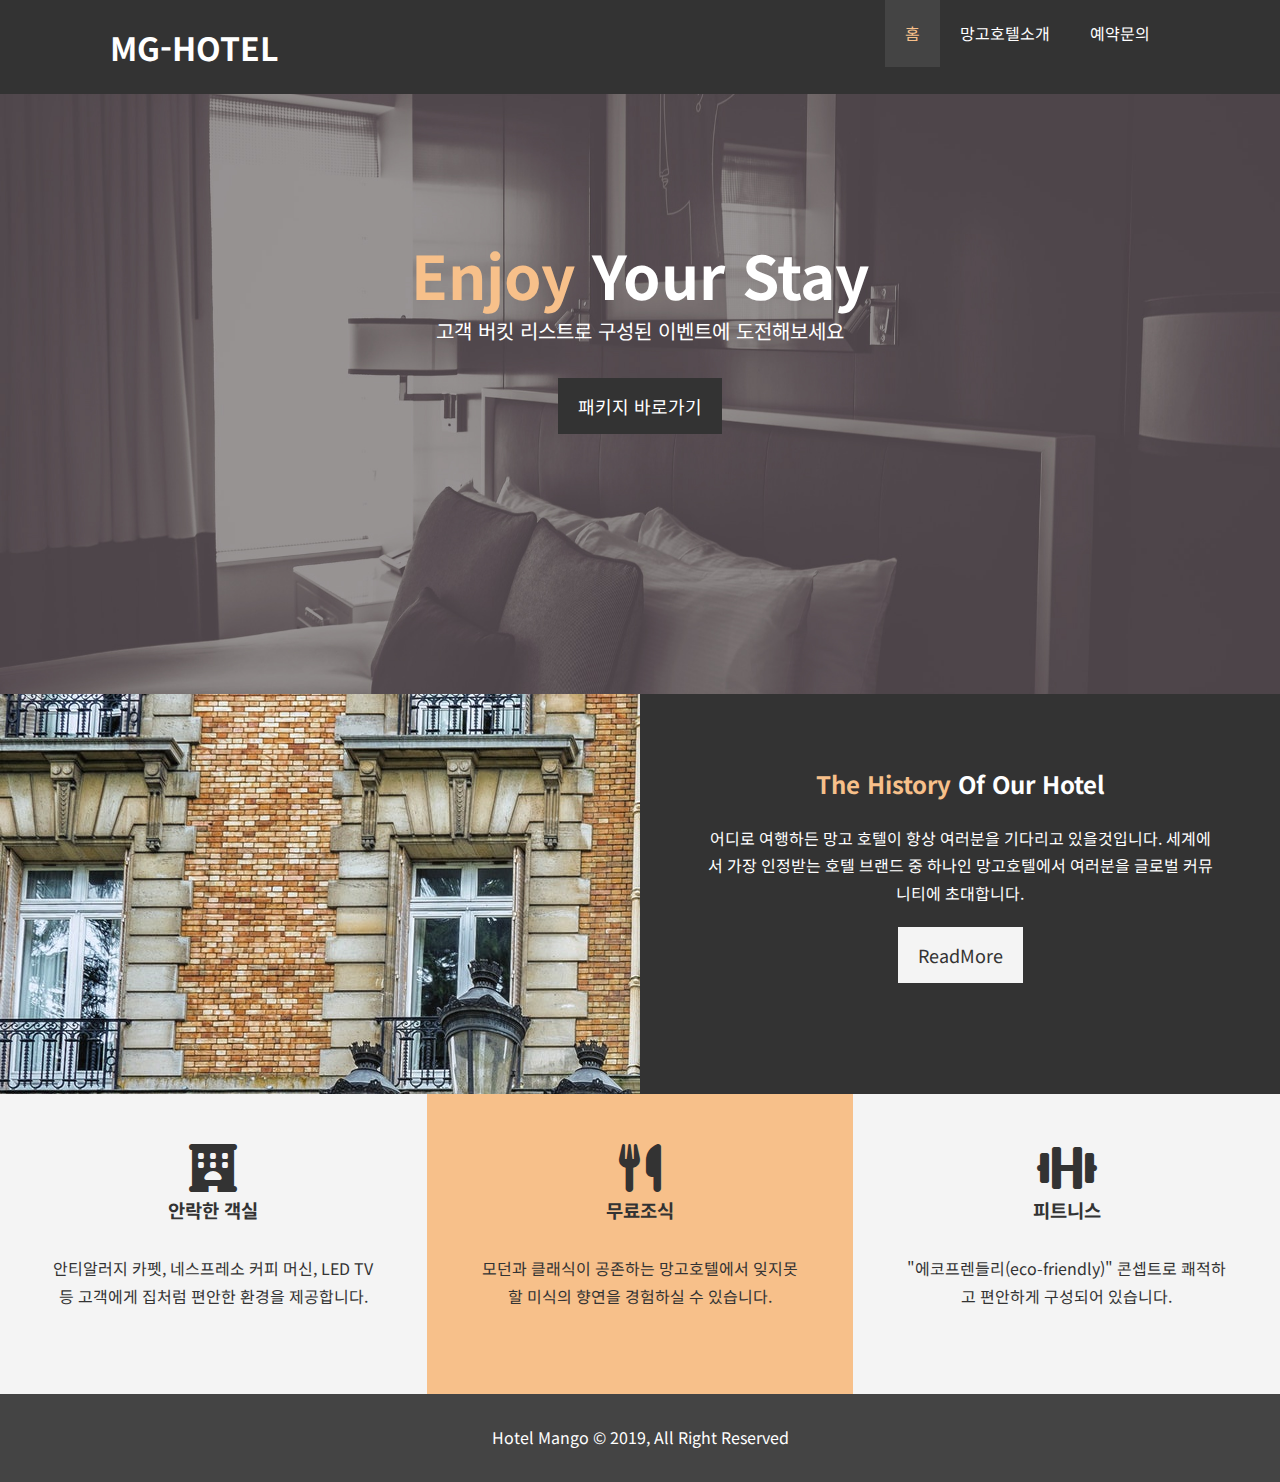
<file: index.html>
<!DOCTYPE html>
<html lang="ko">
<head>
    <meta charset="UTF-8">
    <meta http-equiv="X-UA-Compatible" content="IE=edge">
    <meta name="viewport" content="width=device-width, initial-scale=1.0">
    <title>망고호텔</title>
    <link rel="stylesheet" href="https://cdnjs.cloudflare.com/ajax/libs/font-awesome/6.0.0/css/all.min.css" integrity="sha512-9usAa10IRO0HhonpyAIVpjrylPvoDwiPUiKdWk5t3PyolY1cOd4DSE0Ga+ri4AuTroPR5aQvXU9xC6qOPnzFeg==" crossorigin="anonymous" referrerpolicy="no-referrer" />
    <link rel="stylesheet" href="css/style.css">
    <link rel="stylesheet" href="css/mobile.css" media="screen and (max-width:768px)">
</head>
<body>
    <div id="wrap">
        <div id="skip">
            <a href="#navbar" rel="bookmark">전체메뉴 바로가기</a>
            <a href="#showcase" rel="bookmark">메인이벤트 바로가기</a>
            <a href="#home_info" rel="bookmark">망고호텔소개 바로가기</a>
            <a href="#features" rel="bookmark">망고호텔 특징 바로가기</a>
            <a href="#main_footer" rel="bookmark">망고호텔 회사정보 바로가기</a>
        </div>
        <header>
            <div id="navbar">
                <div class="container">
                    <h1 class="logo"><a href="index.html">MG-HOTEL</a></h1>
                    <ul>
                        <li><a href="index.html" class="current">홈</a></li>
                        <li><a href="about.html">망고호텔소개</a></li>
                        <li><a href="contact.html">예약문의</a></li>
                    </ul>
                </div>
                <!-- //.container -->
            </div>
            <!-- //#navbar -->
            <div id="showcase">
                <div class="container">
                    <div class="showcase_content">
                        <span class="ir_so">망고호텔의 이벤트 배너이미지 입니다.</span> <!-- ir기법: 접근성 관련 css로 적용된 그림인데 의미가 있는거일때 넣어서 리더기가 읽게끔 -->
                        <h2><span class="text_primary">Enjoy</span> Your Stay</h2>
                        <p class="lead">고객 버킷 리스트로 구성된 이벤트에 도전해보세요</p>
                        <a class="btn" href="about.html">패키지 바로가기</a>
                    </div>
                    <!-- //.showcase_content -->
                </div>
                <!-- //.container -->
            </div>
            <!-- //#showcase -->
        </header>
        <section id="home_info" class="bg_dark clearfix">
            <div class="info_img">
                <span class="ir_wa">1980년대 망고호텔의 전경사진 입니다/</span>
            </div>
            <div class="info_content">
                <h2><span class="text_primary">The History</span> Of Our Hotel</h2>
                <p>어디로 여행하든 망고 호텔이 항상 여러분을 기다리고 있을것입니다. 세계에서 가장 인정받는 호텔 브랜드 중 하나인 망고호텔에서 여러분을 글로벌 커뮤니티에 초대합니다.</p>
                <a href="about.html" class="btn btn_light" title="망고호텔의 소개 더보기 버튼">ReadMore</a>
            </div>
        </section>
        <section id="features" class="clearfix">
            <div class="box bg_light">
                <i class="fas fa-hotel fa-3x"></i>
                <h3>안락한 객실</h3>
                <p>안티알러지 카펫, 네스프레소 커피 머신, LED TV 등 고객에게 집처럼 편안한 환경을 제공합니다.</p>
            </div>
            <div class="box bg_primary">
                <i class="fas fa-utensils fa-3x"></i>
                <h3>무료조식</h3>
                <p>모던과 클래식이 공존하는 망고호텔에서 잊지못할 미식의 향연을 경험하실 수 있습니다.</p>
            </div>
            <div class="box bg_light">
                <i class="fas fa-dumbbell fa-3x"></i>
                <h3>피트니스</h3>
                <p>"에코프렌들리(<span lang="en">eco-friendly</span>)" 콘셉트로 쾌적하고 편안하게 구성되어 있습니다.</p>
            </div>
        </section>
        <footer id="main_footer">
            <p>Hotel Mango &copy; 2019, All Right Reserved</p>
        </footer>
    </div>
</body>
</html>
</file>
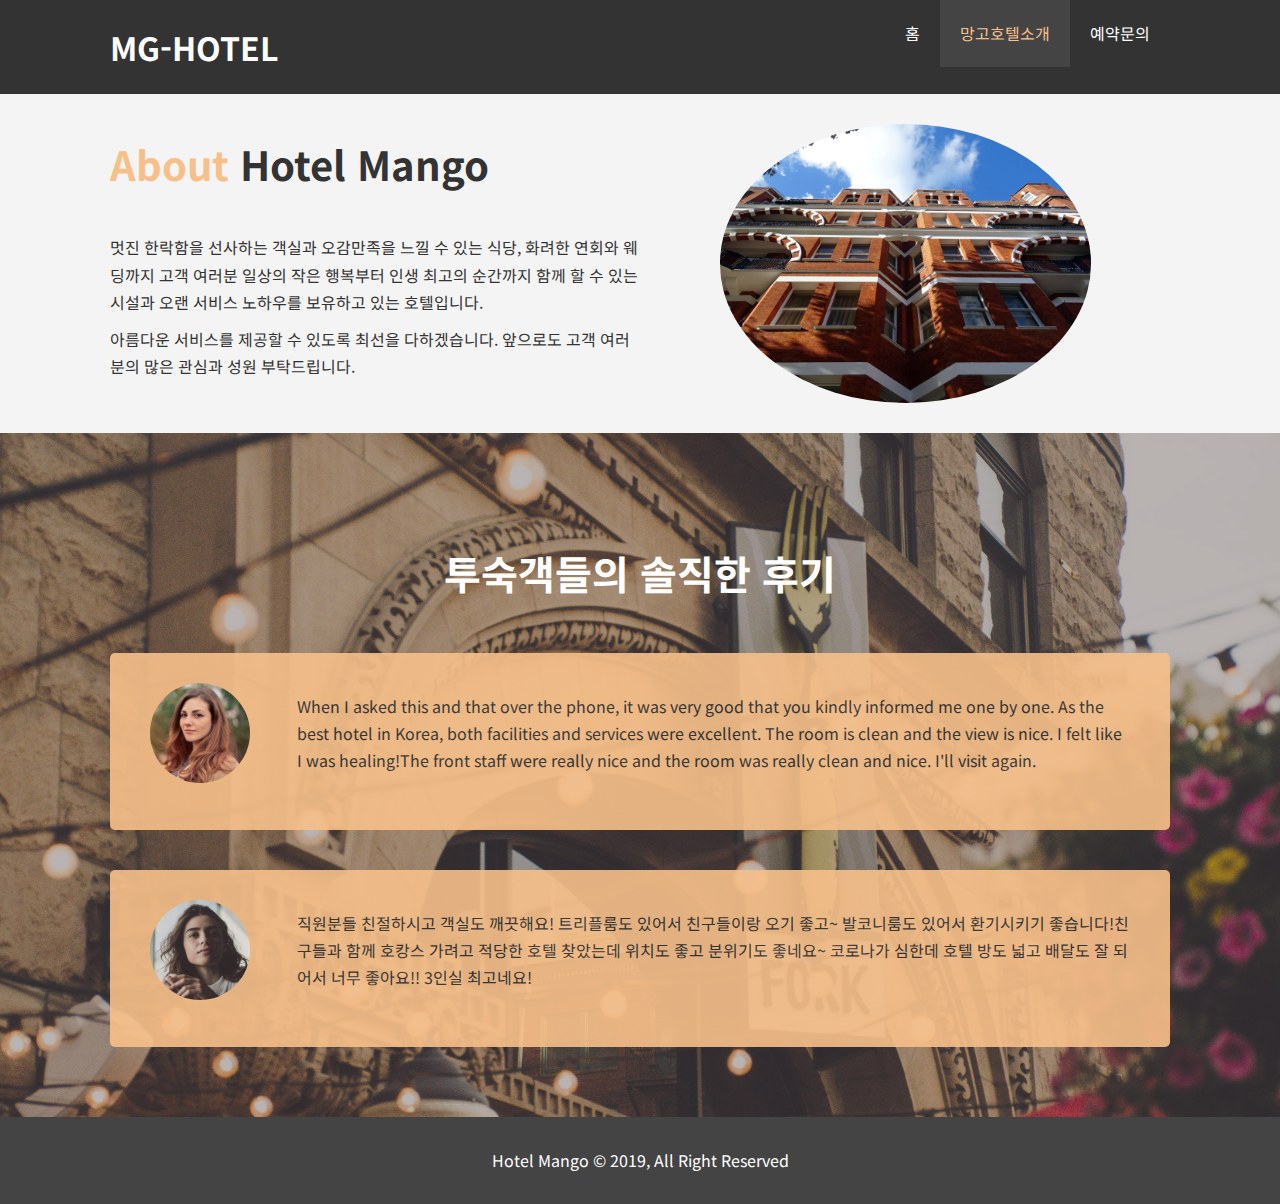
<file: about.html>
<!DOCTYPE html>
<html lang="ko">
<head>
    <meta charset="UTF-8">
    <meta http-equiv="X-UA-Compatible" content="IE=edge">
    <meta name="viewport" content="width=device-width, initial-scale=1.0">
    <title>호텔소개 | 망고호텔</title>
    <link rel="stylesheet" href="css/style.css">
    <link rel="stylesheet" href="css/about.css">
    <link rel="stylesheet" href="css/mobile.css" media="screen and (max-width:768px)">
</head>
<body>
    <div id="wrap">
        <div id="skip">
            <a href="#navbar" rel="bookmark">전체메뉴 바로가기</a>
            <a href="#about_info" rel="bookmark">망고호텔 소개 바로가기</a>
            <a href="#textimonials" rel="bookmark">이용자 후기 바로가기</a>
            <a href="#main_footer" rel="bookmark">망고호텔 회사정보 바로가기</a>
        </div>
        <header>
            <div id="navbar">
                <div class="container">
                    <h1 class="logo"><a href="index.html">MG-HOTEL</a></h1>
                    <ul>
                        <li><a href="index.html">홈</a></li>
                        <li><a href="about.html" class="current">망고호텔소개</a></li>
                        <li><a href="contact.html">예약문의</a></li>
                    </ul>
                </div>
                <!-- //.container -->
            </div>
            <!-- //#navbar -->
        </header>
        <section id="about_info" class="bg_light py_3">
            <div class="container clearfix">
                <div class="info_left">
                    <h1 class="l_heading">
                        <span class="text_primary">About</span> Hotel Mango
                    </h1>
                    <p>멋진 한락함을 선사하는 객실과 오감만족을 느낄 수 있는 식당, 화려한 연회와 웨딩까지 고객 여러분 일상의 작은 행복부터 인생 최고의 순간까지 함께 할 수 있는 시설과 오랜 서비스 노하우를 보유하고 있는 호텔입니다.</p>
                    <p>아름다운 서비스를 제공할 수 있도록 최선을 다하겠습니다. 앞으로도 고객 여러분의 많은 관심과 성원 부탁드립니다.</p>
                </div>
                <div class="info_right">
                    <img src="./image_resources/photo-2.jpg" alt="망고호텔 전경사진">
                </div>
            </div>
        </section>
        <section id="textimonials" class="py_3">
            <span class="ir_pm">휠체어 승강설비가 설치된 호텔전경 이미지</span>
            <div class="container">
                <h2 class="l_heading">투숙객들의 솔직한 후기</h2>
                <div class="textimonial bg_primary clearfix">
                    <img src="./image_resources/person-1.jpg" alt="투숙객 jane님의 프로필 사진 입니다.">
                    <blockquote lang="en">
                        When I asked this and that over the phone, it was very good that you kindly informed me one by one. As the best hotel in Korea, both facilities and services were excellent. The room is clean and the view is nice. I felt like I was healing!The front staff were really nice and the room was really clean and nice. I'll visit again.
                    </blockquote>
                </div>
                <div class="textimonial bg_primary clearfix">
                    <img src="./image_resources/person-2.jpg" alt="투숙객 김망고님의 프로필 사진 입니다.">
                    <blockquote lang="ko">
                        직원분들 친절하시고 객실도 깨끗해요! 트리플룸도 있어서 친구들이랑 오기 좋고~ 발코니룸도 있어서 환기시키기 좋습니다!친구들과 함께 호캉스 가려고 적당한 호텔 찾았는데 위치도 좋고 분위기도 좋네요~ 코로나가 심한데 호텔 방도 넓고 배달도 잘 되어서 너무 좋아요!! 3인실 최고네요!
                    </blockquote>
                </div>
            </div>
        </section>
        <footer id="main_footer">
            <p>Hotel Mango &copy; 2019, All Right Reserved</p>
        </footer>
    </div>
</body>
</html>
</file>
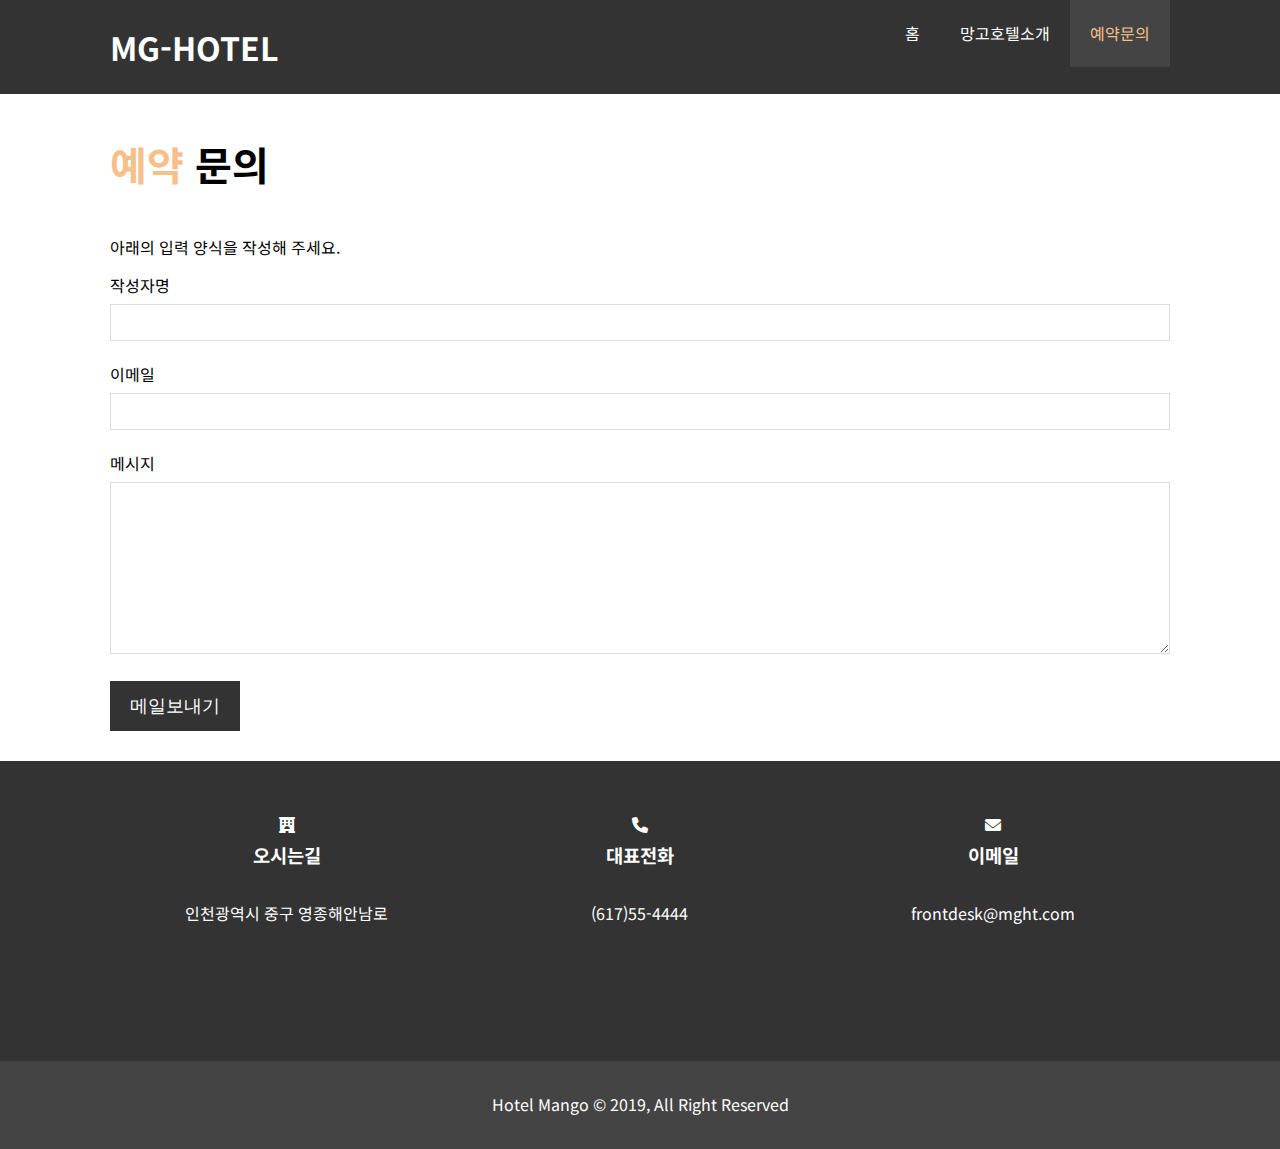
<file: contact.html>
<!DOCTYPE html>
<html lang="ko">
<head>
    <meta charset="UTF-8">
    <meta http-equiv="X-UA-Compatible" content="IE=edge">
    <meta name="viewport" content="width=device-width, initial-scale=1.0">
    <title>호텔예약 | 망고호텔</title>
    <link rel="stylesheet" href="https://cdnjs.cloudflare.com/ajax/libs/font-awesome/6.0.0/css/all.min.css" integrity="sha512-9usAa10IRO0HhonpyAIVpjrylPvoDwiPUiKdWk5t3PyolY1cOd4DSE0Ga+ri4AuTroPR5aQvXU9xC6qOPnzFeg==" crossorigin="anonymous" referrerpolicy="no-referrer" />
    <link rel="stylesheet" href="css/style.css">
    <link rel="stylesheet" href="css/contact.css">
    <link rel="stylesheet" href="css/mobile.css" media="screen and (max-width:768px)">
</head>
<body>
    <div id="wrap">
        <div id="skip">
            <a href="#navbar" rel="bookmark">전체메뉴 바로가기</a>
            <a href="#contact_form" rel="bookmark">망고호텔 예약하기 바로가기</a>
            <a href="#contact_info" rel="bookmark">호텔 안내 바로가기</a>
        </div>
        <header>
            <div id="navbar">
                <div class="container">
                    <h1 class="logo"><a href="index.html">MG-HOTEL</a></h1>
                    <ul>
                        <li><a href="index.html">홈</a></li>
                        <li><a href="about.html" >망고호텔소개</a></li>
                        <li><a href="contact.html" class="current">예약문의</a></li>
                    </ul>
                </div>
                <!-- //.container -->
            </div>
            <!-- //#navbar -->
        </header>
        <section id="contact_form" class="py_3">
            <div class="container">
                <h1 class="l_heading"><span class="text_primary">예약</span> 문의</h1>
                <p>아래의 입력 양식을 작성해 주세요.</p>
                <form action="process.php">
                    <div class="form_group">
                        <label for="name">작성자명</label>
                        <input type="text" name="name" id="name" />
                    </div>
                    <div class="form_group">
                        <label for="email">이메일</label>
                        <input type="email" name="email" id="email" />
                    </div>
                    <div class="form_group">
                        <label for="message">메시지</label>
                        <textarea name="message" id="message" cols="30" rows="10"></textarea>
                    </div>
                    <button type="submit" class="btn">메일보내기</button>
                </form>
            </div>
        </section>
        <section id="contact_info" class="bg_dark">
            <div class="container clearfix">
                <div class="box">
                    <i class="fas fa-hotel ga-3x"></i>
                    <h3>오시는길</h3>
                    <p>인천광역시 중구 영종해안남로</p>
                </div>
                <div class="box">
                    <i class="fas fa-phone ga-3x"></i>
                    <h3>대표전화</h3>
                    <p>(617)55-4444</p>
                </div>
                <div class="box">
                    <i class="fas fa-envelope ga-3x"></i>
                    <h3>이메일</h3>
                    <p>frontdesk@mght.com</p>
                </div>
            </div>
        </section>
        <footer id="main_footer">
            <p>Hotel Mango &copy; 2019, All Right Reserved</p>
        </footer>
    </div>
</body>
</html>
</file>
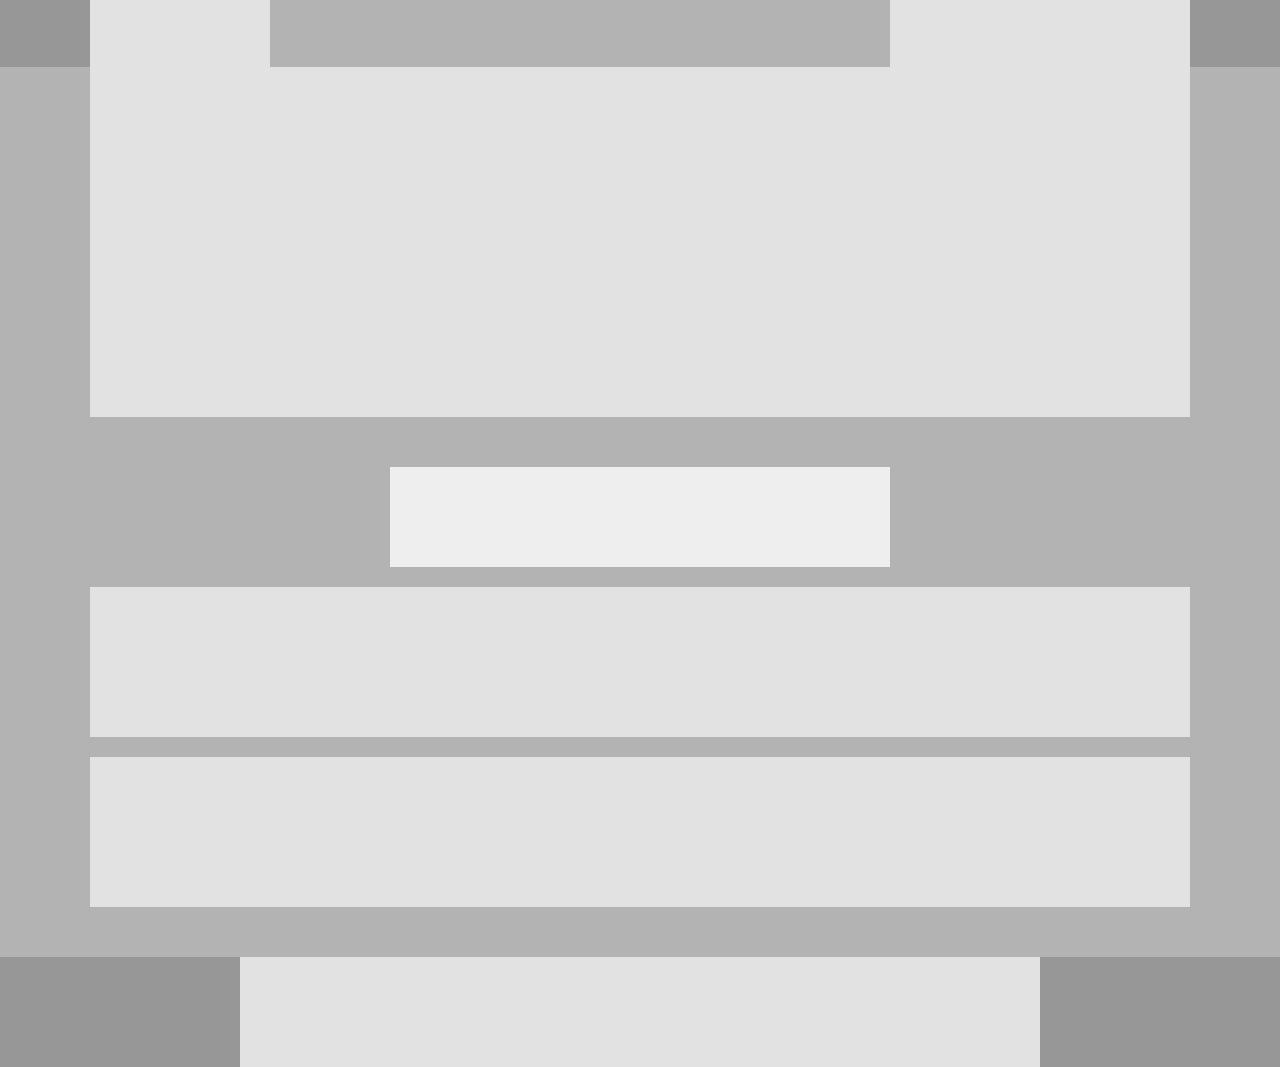
<file: sub01_wireframe.html>
<!DOCTYPE html>
<html lang="ko">
<head>
    <meta charset="UTF-8">
    <meta http-equiv="X-UA-Compatible" content="IE=edge">
    <meta name="viewport" content="width=device-width, initial-scale=1.0">
    <title>Document</title>
    <link rel="stylesheet" href="wireframe.css">
</head>
<body>
    <header>
        <div id="navbar">
            <div class="container cf">
                <h1 class="logo"></h1>
                <ul class="nav"></ul>
            </div>
        </div>
    </header>
    <div id="sub01_info">
        <div class="container cf">
            <div class="sub01_info_content"></div>
            <div class="sub01_info_img"></div>
        </div>
    </div>
    <div id="review">
        <div class="container">
            <h2 class="review_title"></h2>
            <div class="review_box"></div>
            <div class="review_box"></div>
        </div>
    </div>
    <div id="footer">
        <div class="footer_info"></div>
    </div>
</body>
</html>
</file>
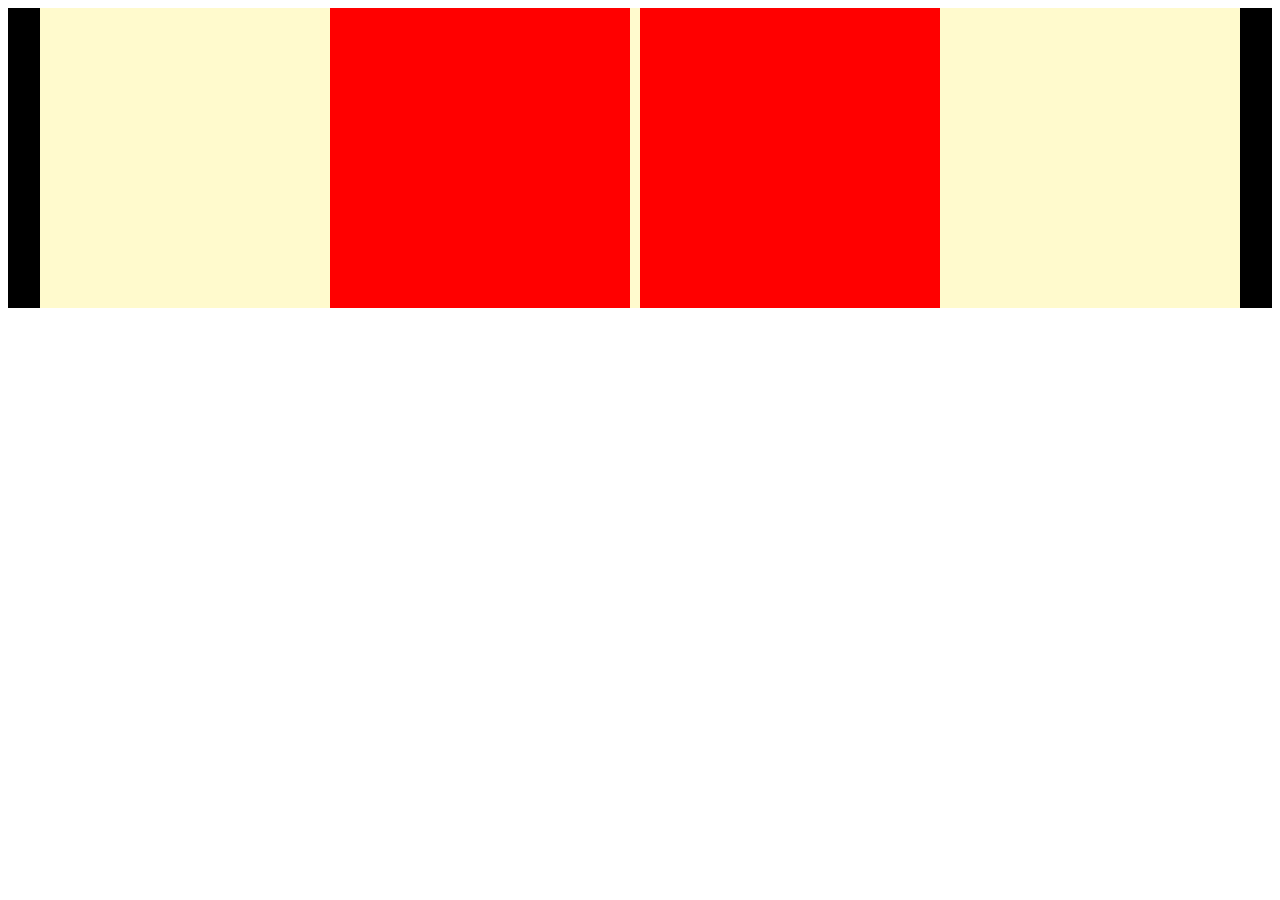
<file: test.html>
<!DOCTYPE html>
<html lang="en">
<head>
  <meta charset="UTF-8">
  <meta http-equiv="X-UA-Compatible" content="IE=edge">
  <meta name="viewport" content="width=device-width, initial-scale=1.0">
  <title>Document</title>
  <style>
    #box1{background:black;}
    .inner{width: 1200px; margin:auto; overflow: hidden; background: lemonchiffon;}
    #box_wrap{
      width: 620px;
      margin: 0 auto;
    }
    .fl{width:300px; height:300px;background:red; float: left; margin-right:10px;}
    .fr{}
  </style>
</head>
<body>
  <div id="box1">
    <div class="inner">
      <div id="box_wrap">
        <div class="fl"></div>
        <div class="fl fr"></div>
      </div>
    </div>
  </div>
</body>
</html>
</file>
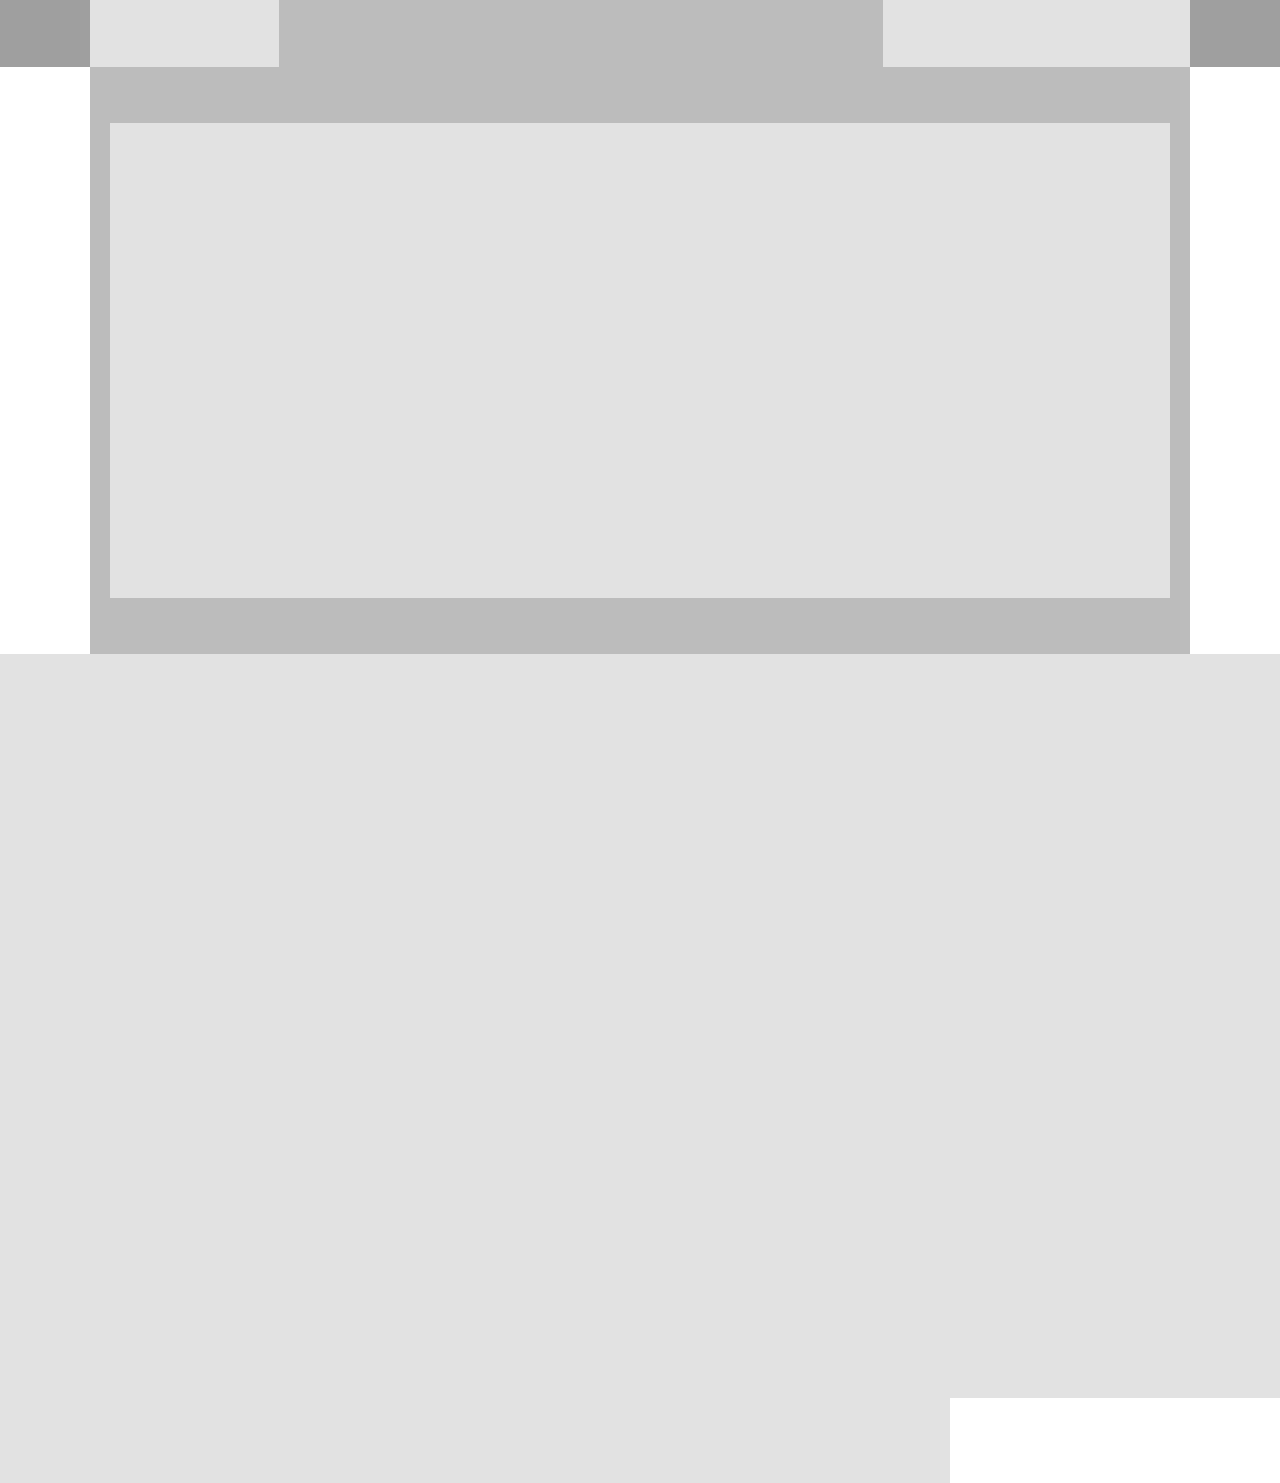
<file: wireframe.html>
<!DOCTYPE html>
<html lang="ko">
<head>
  <meta charset="UTF-8">
  <meta http-equiv="X-UA-Compatible" content="IE=edge">
  <meta name="viewport" content="width=device-width, initial-scale=1.0">
  <title>Document</title>
  <style>
    *{margin:0; padding:0; border:0; box-sizing:border-box;}
    .container{width:1100px; margin:auto; background: #bcbcbc; overflow: hidden;}
    header #navbar{width:100%; background: #9f9f9f;}
    header #navbar .logo{height: 67px; width:189px; background: #e2e2e2; float: left; }
    header #navbar ul{height: 67px; width:307px; background: #e2e2e2; float:right;}
    .showcase-content{width:1060px; height:475px; background: #e2e2e2; margin:56px auto; }
    #home-info{overflow: hidden;}
    .info-img{width: 50%;  height:473px;  background: #e2e2e2; float:left;}
    .info-content{width: 50%; height:473px; background: #e2e2e2; float: right;}
    #features{overflow: hidden;}
    .box{width:33.3333333333%; height:271px; background: #e2e2e2; float:left;}
    #main-footer p{width:950px; height:85px;background: #e2e2e2; }
  </style>
</head>
<body>
  <div id="wrap">
    <header>
      <div id="navbar">
        <div class="container">
          <h1 class="logo"></h1>
          <ul></ul>
        </div>
      </div>
      <div id="showcase">
        <div class="container">
          <div class="showcase-content"></div>
        </div>
      </div>
    </header>
    <div id="home-info">
      <div class="info-img"></div>
      <div class="info-content"></div>
    </div>
    <div id="features">
       <div class="box"></div>
       <div class="box"></div>
       <div class="box"></div>
    </div>
    <div id="main-footer">
      <p></p>
    </div>
  </div>
</body>
</html>
</file>
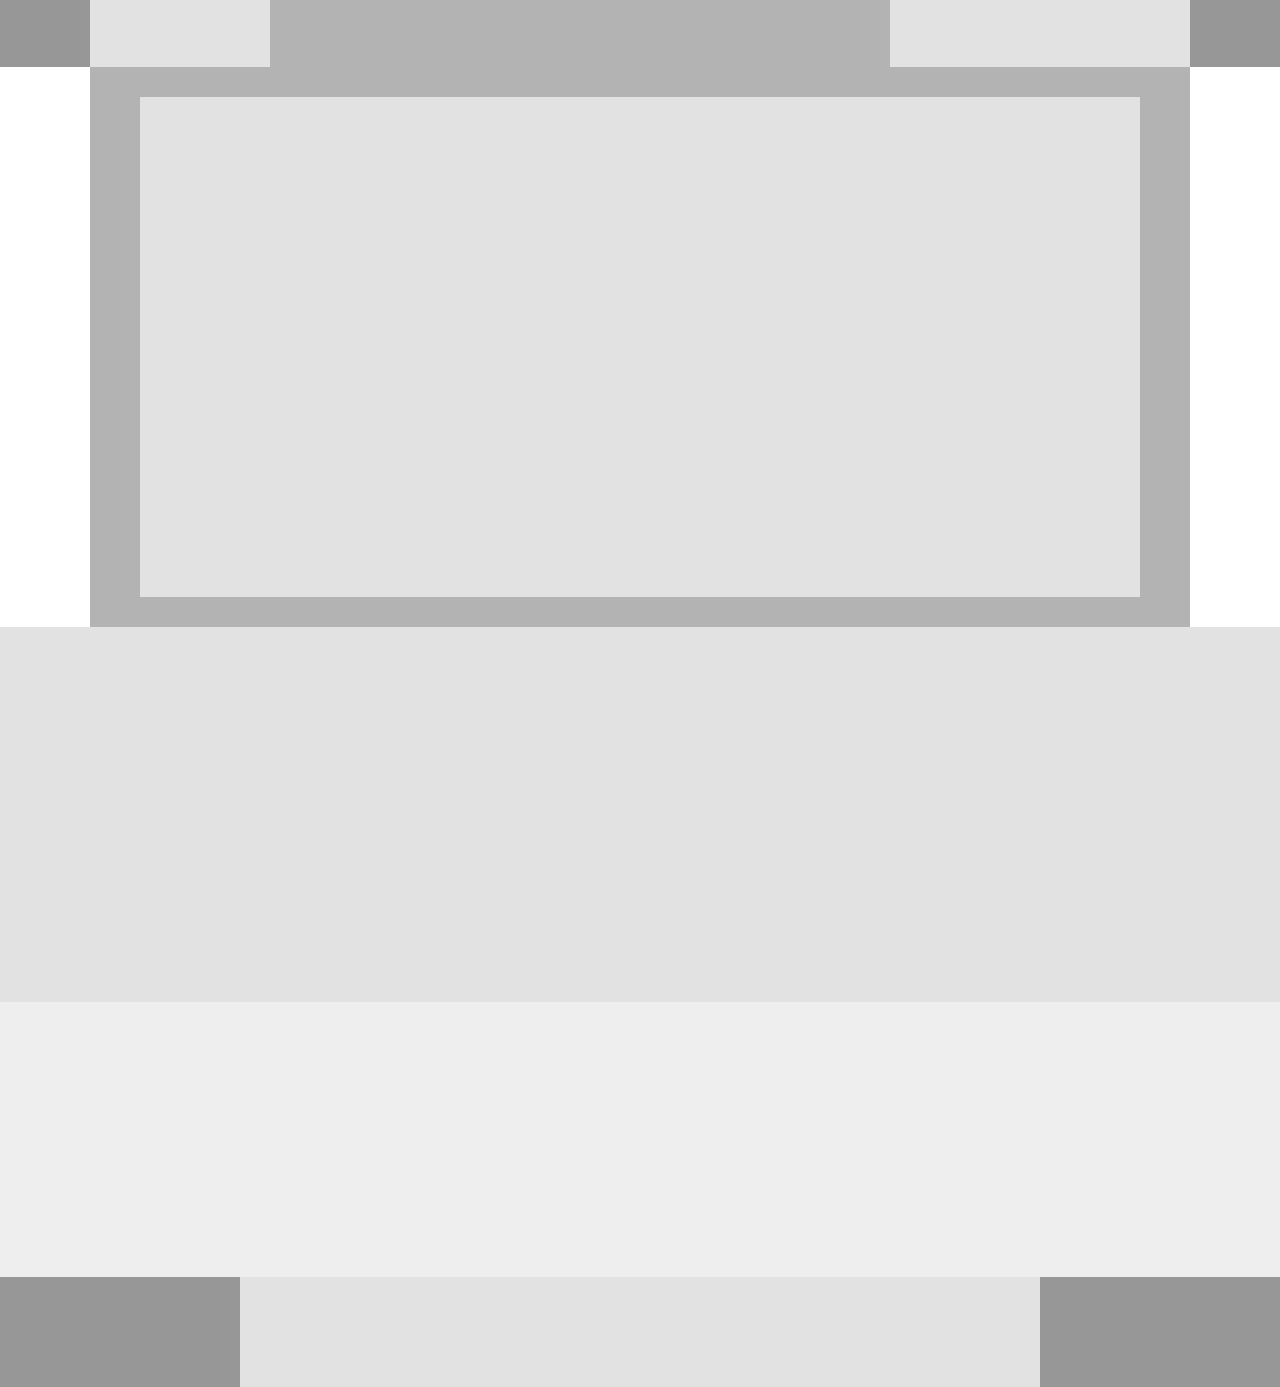
<file: wireframe_test.html>
<!DOCTYPE html>
<html lang="ko">
<head>
    <meta charset="UTF-8">
    <meta http-equiv="X-UA-Compatible" content="IE=edge">
    <meta name="viewport" content="width=device-width, initial-scale=1.0">
    <title>Document</title>
    <link rel="stylesheet" href="wireframe.css">
</head>
<body>
    <header>
        <div id="navbar">
            <div class="container cf">
                <h1 class="logo"></h1>
                <ul class="nav"></ul>
            </div>
        </div>
        <div id="showcase">
            <div class="container">
                <div class="showcase_content"></div>
            </div>
        </div>
    </header>
    <div id="home_info" class="cf">
        <div class="info_img"></div>
        <div class="info_content"></div>
    </div>
    <div id="feature" class="cf">
        <div class="box"></div>
        <div class="box"></div>
        <div class="box"></div>
    </div>
    <div id="footer">
        <div class="footer_info"></div>
    </div>
</body>
</html>
</file>
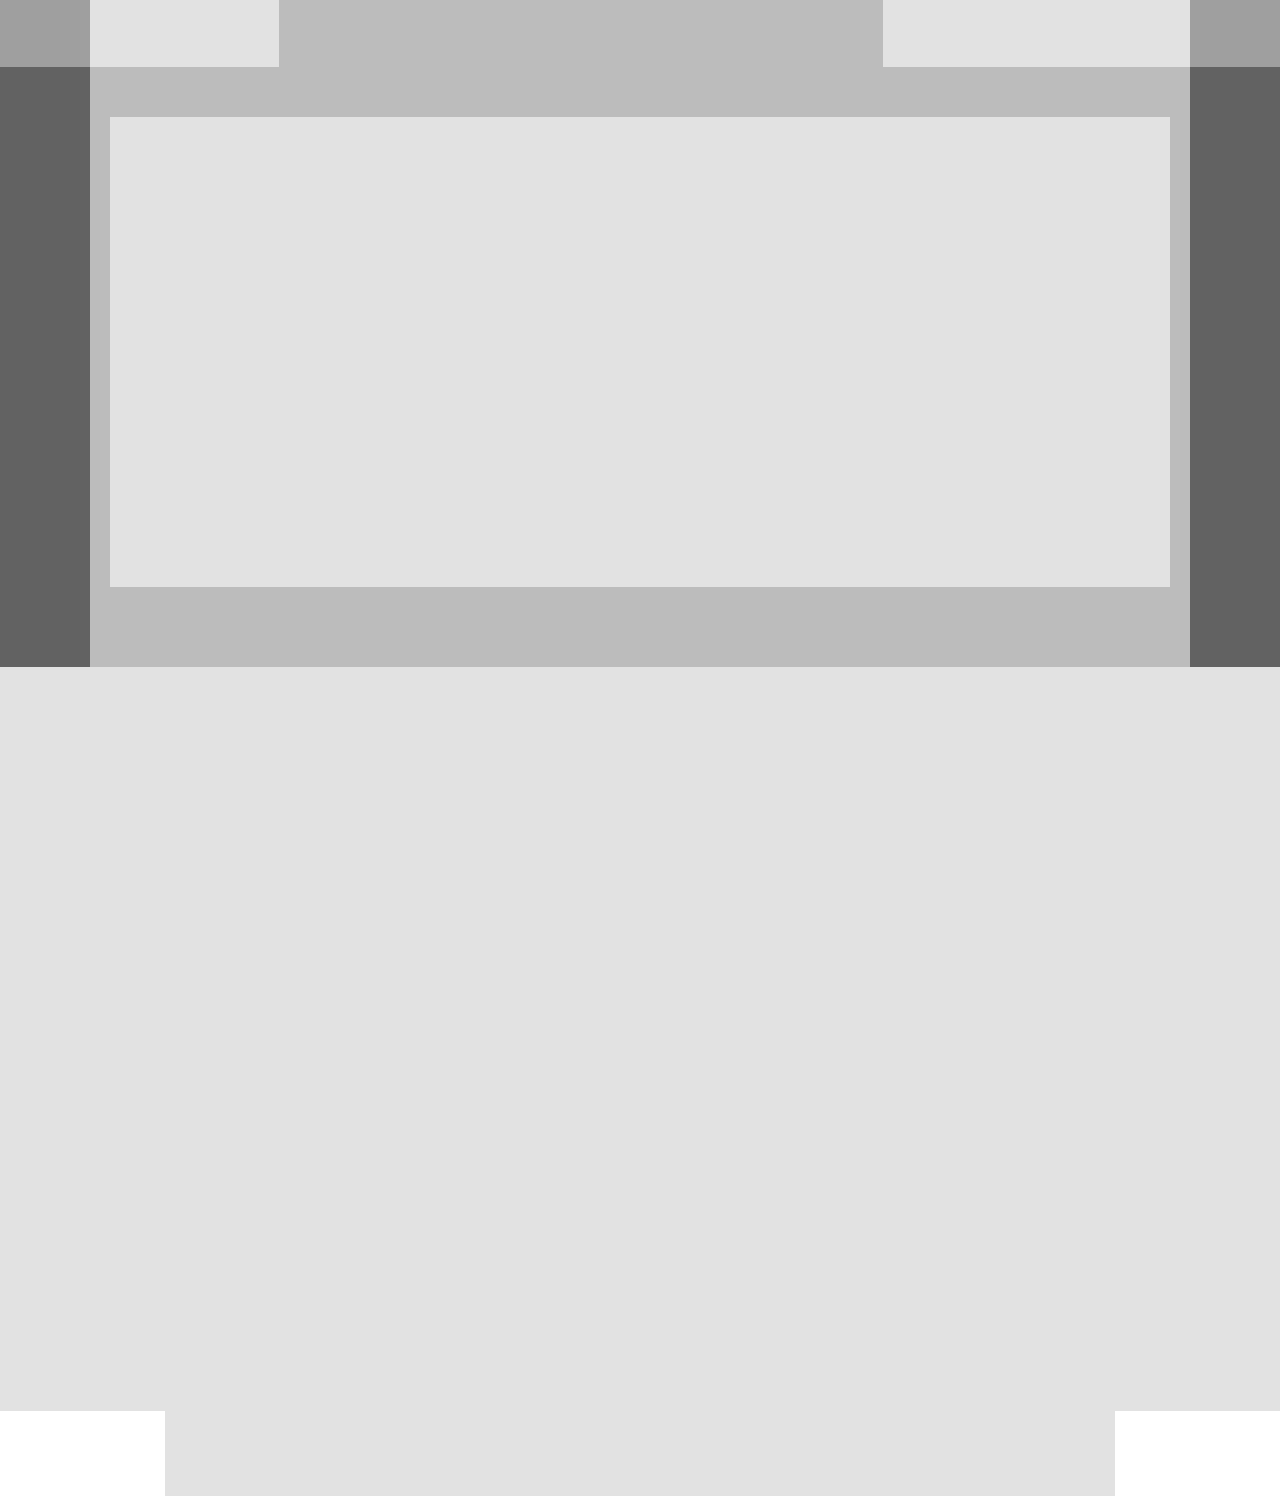
<file: wireframe/wireframe.html>
<!DOCTYPE html>
<html lang="ko">
<head>
    <meta charset="UTF-8">
    <meta http-equiv="X-UA-Compatible" content="IE=edge">
    <meta name="viewport" content="width=device-width, initial-scale=1.0">
    <title>Document</title>
    <style>
        *{
            margin: 0;
            padding: 0;
            border: 0;
            box-sizing: border-box;
        }
        .container{
            width: 1100px;
            height: inherit;
            margin: auto;
            background: #bcbcbc;
            overflow: hidden;
        }
        header #navbar{
            width: 100%;
            height: 67px;
            background: #9f9f9f;
        }
        header #navbar .logo{
            height: 100%;
            width: 189px;
            background: #e2e2e2;
            float: left;
        }
        header #navbar ul{
            height: 100%;
            width: 307px;
            background: #e2e2e2;
            float: right;
        }
        header #showcase{
            width: 100%;
            height: 600px;
            background: #626262;
        }
        header #showcase .showcase-content{
            width: 1060px;
            height: 470px;
            background: #e2e2e2;
            margin: 50px auto;
        }
        #home-info{
            overflow: hidden;
        }
        #home-info .info-img{
            width: 50%;
            height: 473px;
            background: #e2e2e2;
            float: left;
        }
        #home-info .info-content{
            width: 50%;
            height: 473px;
            background: #e2e2e2;
            float: right;
        }
        #features{
            overflow: hidden;
        }
        #features .box{
            width: 33.33333333%;
            height: 271px;
            background: #e2e2e2;
            float: left;
        }
        #main-footer p{
            width: 950px;
            height: 85px;
            background: #e2e2e2;
            margin: auto;
        }
    </style>
</head>
<body>
    <div id="wrap">
        <header>
            <div id="navbar">
                <div class="container">
                    <h1 class="logo"></h1>
                    <ul></ul>
                </div>
            </div>
            <div id="showcase">
                <div class="container">
                    <div class="showcase-content"></div>
                </div>
            </div>
        </header>
        <div id="home-info">
            <div class="info-img"></div>
            <div class="info-content"></div>
        </div>
        <div id="features">
            <div class="box"></div>
            <div class="box"></div>
            <div class="box"></div>
        </div>
        <div id="main-footer">
            <p></p>
        </div>
    </div>
</body>
</html>
</file>
<file: css/mobile.css>
/* nav */
#navbar .logo{
    float: none;
    text-align: center;
}
#navbar ul, #navbar ul li{
    float: none;
}
#navbar ul li a{
    padding: 6px;
    border-bottom: 1px dotted #444;
}

/* showcase */
#showcase{
    height: 100%;
}
#showcase .showcase_content{
    padding: 70px 0;
}

/* home info */
#home_info{
    height: 350px;
}
#home_info .info_img{
    display: none;
}
#home_info .info_content{
    float: none;
    width: 100%;
}

/* box */
.box{
    float: none;
    width: 100%;
}

/* about */
#about_info .info_right, #about_info .info_left{
    float: none;
    width: 100%;
}
#about_info .info_right{
    margin-top: 30px;
}
#about_info .info_left{
    text-align: center;
}
#textimonials{
    padding: 30px 0px;
}
#textimonials .textimonial img, #textimonials .textimonial blockquote{
    float: none;
}
#textimonials .textimonial img{
    display: block;
    margin: 0 auto 10px;
}
#textimonials .textimonial blockquote{
    width: 100%;
}
#textimonials .textimonial{
    text-align: center;
    padding: 20px 20px 40px;
}

/* contact */
#contact_info .box{
    border-bottom: 1px dotted #444;
}
#contact_form{
    text-align: center;
}
#contact_form p{
    padding-bottom: 40px;
}
#contact_form .form_group label{
    text-align: left;
}
#contact_form .btn{
    width: 100%;
}
</file>
<file: css/about.css>
@charset 'utf-8';

/* about info */
#about_info .info_right{
    float: right;
    width: 50%;
    min-height: 100%;
}
#about_info .info_right img{
    display: block;
    margin: auto;
    width: 70%;
    border-radius: 50%;
}
#about_info .info_left{
    float: left;
    width: 50%;
    min-height: 100%;
}

/* textimonials */
#textimonials{
    background: url(../image_resources/test-bg.jpg) no-repeat center center/cover;
    padding-top: 100px;
}
#textimonials h2{
    color: #fff;
    text-align: center;
    padding-bottom: 40px;
}
#textimonials .textimonial{
    padding: 20px 40px 40px;
    margin-bottom: 40px;
    border-radius: 5px;
    opacity: .9;
}
#textimonials .textimonial img{
    width: 100px;
    margin-right: 20px;
    margin-top: 10px;
    border-radius: 50%;
}
#textimonials .textimonial blockquote{
    float: right;
    padding-top: 20px;
    width: 85%;
}
</file>
<file: css/contact.css>
@charset 'utf-8';

#contact_form .form_group{
    margin-bottom: 20px;
}
#contact_form label{
    display: block;
    margin-bottom: 5px;
}
#contact_form input, #contact_form textarea{
    width: 100%;
    padding: 10px;
    border: 1px solid #ddd;
}
#contact_form input:focus, #contact_form textarea:focus{
    outline: 1px solid #c72424;
    border-color: #f7c08a;
}
</file>
<file: wireframe.css>
@charset "utf-8";
/* //////메인페이지////// */
*{
    margin: 0;
    padding: 0;
    box-sizing: border-box;
}
.container{
    width: 1100px;
    margin: auto;
    background: #b3b3b3;
    overflow: hidden;
}
.cf::after{
    content: '';
    display: block;
    clear: both;
}
#navbar{
    width: 100%;
    background: #979797;
}
#navbar .logo{
    width: 180px;
    height: 67px;
    background: #e2e2e2;
    float: left;
}
#navbar .nav{
    width: 300px;
    height: 67px;
    background: #e2e2e2;
    float: right;
}
#showcase{
    width: 100%;
}
#showcase .showcase_content{
    width: 1000px;
    height: 500px;
    margin: 30px auto;
    background: #e2e2e2;
}
#home_info{
    min-width: 1100px;
}
#home_info .info_img{
    width: 50%;
    height: 375px;
    background: #e2e2e2;
    float: left;
}
#home_info .info_content{
    width: 50%;
    height: 375px;
    background: #e2e2e2;
    float: right;
}
#feature{
    min-width: 1100px;
}
#feature .box{
    width: 33.33333%;
    height: 275px;
    background: #eeeeee;
    float: left;
}
#footer{
    min-width: 1100px;
    background: #979797;
}
#footer .footer_info{
    width: 800px;
    height: 110px;
    background: #e2e2e2;
    margin: 0 auto;
}
/* //////서브페이지01////// */
#sub01_info{
    width: 100%;
    min-width: 1100px;
    background: #b3b3b3;
}
#sub01_info .sub01_info_content{
    width: 60%;
    height: 350px;
    background: #e2e2e2;
    float: left;
}
#sub01_info .sub01_info_img{
    width: 40%;
    height: 350px;
    background: #e2e2e2;
    float: right;
}
#review{
    width: 100%;
    min-width: 1100px;
    padding-top: 30px;
    padding-bottom: 30px;
    background: #b3b3b3;
}
#review .review_title{
    width: 500px;
    height: 100px;
    background: #eeeeee;
    margin: 20px auto;
}
#review .review_box{
    width: 100%;
    height: 150px;
    margin-bottom: 20px;
    background: #e2e2e2;
}
</file>
<file: css/style.css>
@charset 'utf-8';
@import url('https://fonts.googleapis.com/css2?family=Noto+Sans+KR:wght@100;300;400;500;700&display=swap');

/* reset */
*{
    margin: 0;
    padding: 0;
    box-sizing: border-box;
}
html{
    overflow-y: scroll;
}
figure{
    margin: 0;
}
ul{
    list-style: none;
}
a img{
    border: none;
}

/* 접근성요소 */
/* alt: 숨김텍스트, 스크린리더기용 대체텍스트, 이미지 경로가 잘못되었을때 대체텍스트 */

/* 의미있는 이미지의 대체 텍스트로 이미지가 없어도 대체 텍스트를 보여주고자 할때 */
.ir_wa{
    display: block;
    overflow: hidden;
    position: relative;
    z-index: -1;
    width: 100%;
    height: 100%;
}

/* 의미있는 이미지의 대체 텍스트를 적용하는경우 */
.ir_pm{
    display: block;
    overflow: hidden;
    font-size: 0;
    line-height: 0;
    text-indent: -99999999999px;
}

/* 대체 텍스트가 아닌 접근성을 위한 숨김텍스트 */
.ir_so{
    overflow: hidden;
    position: absolute;
    width: 0;
    height: 0;
    line-height: 0;
    text-indent: -99999999999px;
}

/* 스킵네비게이션 */
#skip{
    position: relative;
}
#skip a{
    position: absolute;
    left: 0;
    top: -135px;
    color: #fff;
    border: 1px solid #fff;
    background: #333;
    line-height: 30px;
    width: 200px;
    text-align: center;
}
#skip a:active, #skip a:focus{
    top: 0;
}

/* 메인스타일 */
html, body{
    font-family: 'Noto Sans KR', sans-serif;
    line-height: 1.7;
}
a{
    color: #333;
    text-decoration: none;
}
h1,h2,h3{
    padding-bottom: 20px;
}
p{
    margin: 10px 0;
}
.clearfix::after{
    content: '';
    display: block;
    clear: both;
}

/* 공통디자인요소 */
.container{
    margin: auto;
    max-width: 1100px;
    padding: 0 20px;
}
.text_primary{
    color: #f7c08a;
}
.lead{
    font-size: 20px;
}
.btn{
    display: inline-block;
    font-size: 18px;
    color: #fff;
    background: #333;
    padding: 13px 20px;
    border: none;
    cursor: pointer;
}
.btn:hover{
    background: #f7c08a;
    color: #333;
}
.bg_light{
    background: #f4f4f4;
    color: #333;
}
.bg_dark{
    background: #333;
    color: #fff;
}
.bg_primary{
    background: #f7c08a;
    color: #333;
}
.btn_light{
    background: #f4f4f4;
    color: #333;
}
.clr{
    clear: both;
}
.l_heading{
    font-size: 40px;
    line-height: 2;
}
/* 패딩 */
.py_1{
    padding: 10px 0;
}
.py_2{
    padding: 20px 0;
}
.py_3{
    padding: 30px 0;
}

/* 네비바 */
#navbar{
    background: #333;
    color: #fff;
    overflow: auto;
}
#navbar h1{
    float: left;
    padding-top: 20px; /* 다른요소와 같이 있어 line-height로 맞추기 애매할땐 패딩으로 */
}
#navbar a{
    color: #fff;
}
#navbar ul{
    float: right;
}
#navbar ul li{
    float: left;
}
#navbar ul li a{
    display: block;
    padding: 20px;
    text-align: center;
}
#navbar ul li a:hover, #navbar ul li a.current{
    background: #444;
    color: #f7c08a;
}

/* showcase */
#showcase{
    background: url(../image_resources/showcase.jpg) no-repeat center center/cover;
    height: 600px;
}
#showcase .showcase_content{
    color: #fff;
    text-align: center;
    padding-top: 170px;
}
#showcase .showcase_content h2{
    font-size: 60px;
    line-height: 1.2rem;
}
#showcase .showcase_content p{
    padding-bottom: 20px;
    line-height: 1.7em;
}

/* home info */
#home_info{
    height: 400px;
}
#home_info .info_img{
    float: left;
    width: 50%;
    min-height: 100%;
    background: url(../image_resources/photo-1.jpg) no-repeat;
}
#home_info .info_content{
    float: right;
    width: 50%;
    height: 100%;
    text-align: center;
    padding: 70px 0;
}
#home_info .info_content p{
    max-width: 80%;
    margin: auto;
    padding-bottom: 20px;
}

/* features */
.box{
    position: relative;
    float: left;
    width: 33.33%;
    padding: 50px;
    text-align: center;
    min-height: 300px;
}

/* footer */
#main_footer{
    text-align: center;
    background: #444;
    color: #fff;
    padding: 20px;
}
</file>
